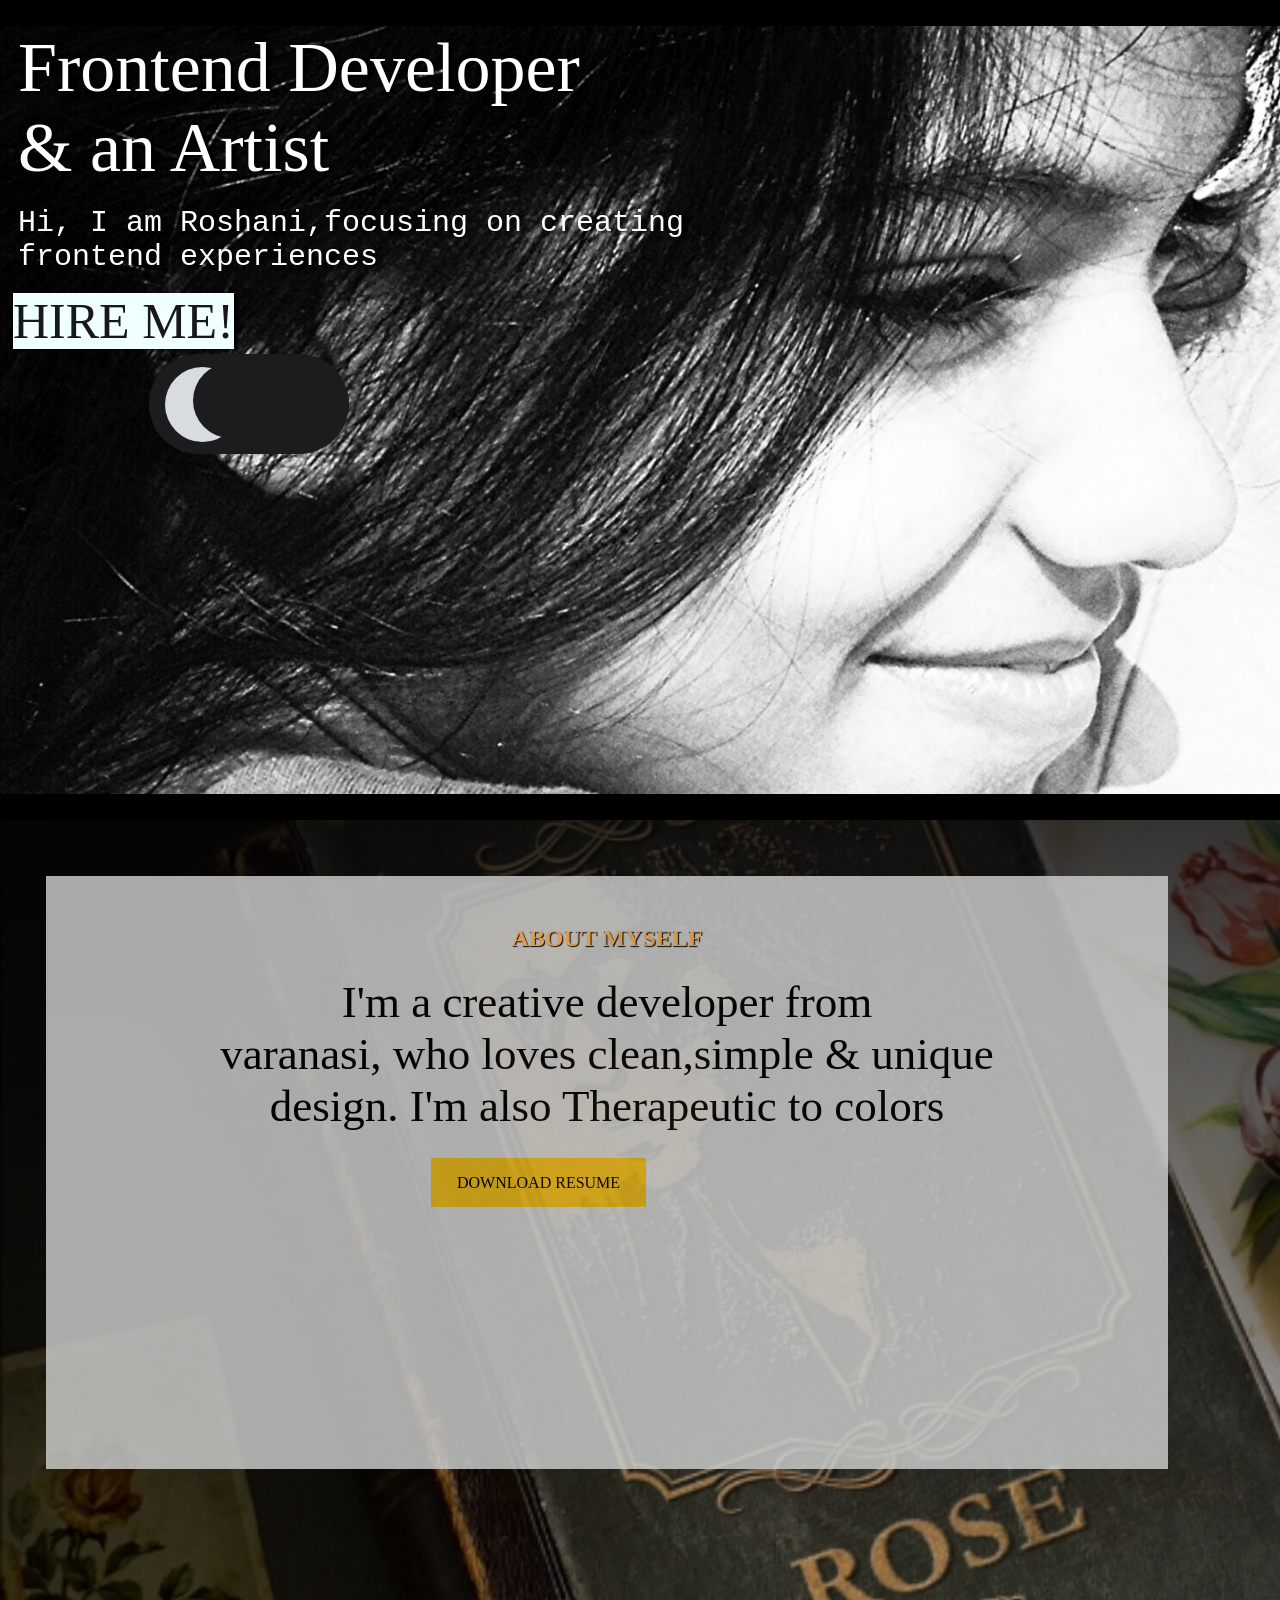
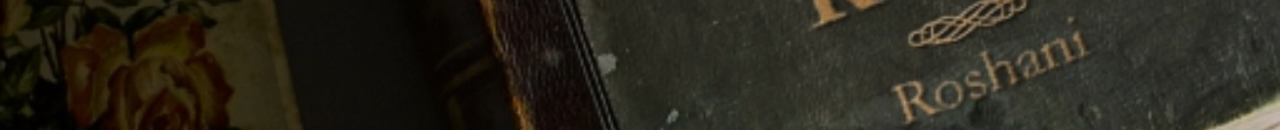
<file: index.html>
<!DOCTYPE html>
<html lang="en">
  <head>
    <meta charset="UTF-8" />
    <meta name="viewport" content="width=device-width, initial-scale=1.0" />
    <title>Document</title>
    <link rel="stylesheet" href="y.css" />
  </head>
   
  <body>
    <div id="d1">
      <div >
        <div class = 'toggle-switch'>
          <label >
              <input type = 'checkbox'>
              <span id = 'slider'></span>
          </label>
          </div>
      
      <script src="/y.js"></script>
  </body>
</html>
</div>
  <p class="p1">Frontend Developer <br>& an Artist</p>
     <p class="p2">Hi, I am Roshani,focusing on creating <br>frontend experiences </p>
     <a href="mailto:roshaniseth19@gmail.com" class="btn">HIRE ME!</a> 
    </div>
    <div id="d2">
      <div class="X">
<H2>ABOUT MYSELF</H2>
<h3>I'm a creative developer from <br>varanasi, who loves clean,simple & unique <br>design. I'm also Therapeutic to colors</h3><br>
<a href="WhatsApp Image 2024-05-26 at 1.15.03 AM.jpeg" download class="r">DOWNLOAD RESUME</a>

 
      </div>
    </div>
   </body>
</html>
</file>
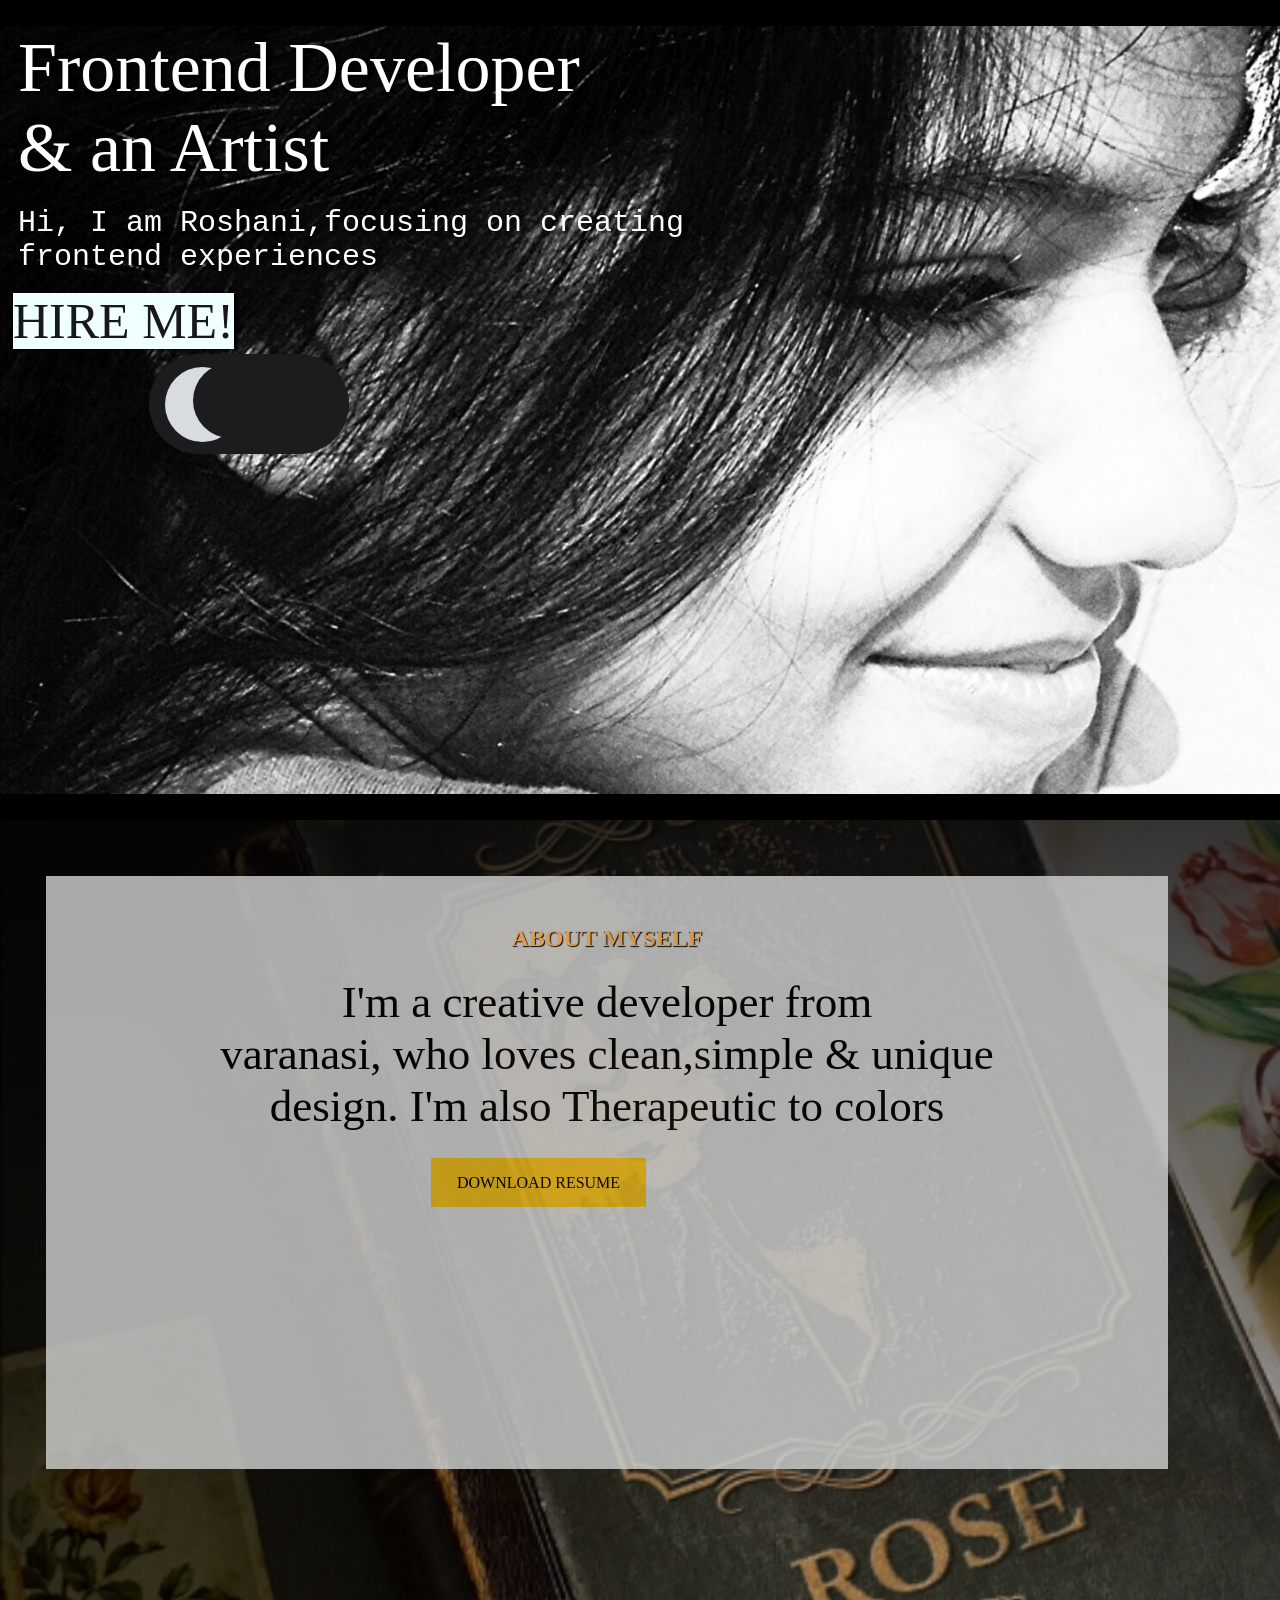
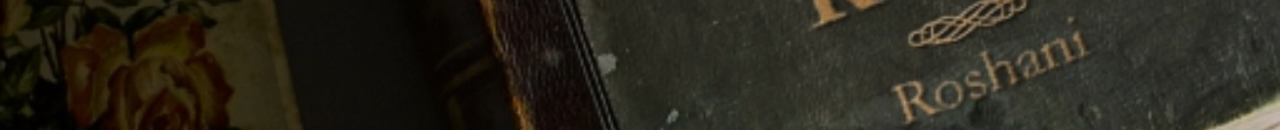
<file: y.html>
<!DOCTYPE html>
<html lang="en">
  <head>
    <meta charset="UTF-8" />
    <meta name="viewport" content="width=device-width, initial-scale=1.0" />
    <title>Document</title>
    <link rel="stylesheet" href="y.css" />
  </head>
   
  <body>
    <div id="d1">
      <div >
        <div class = 'toggle-switch'>
          <label >
              <input type = 'checkbox'>
              <span id = 'slider'></span>
          </label>
          </div>
      
      <script src="/y.js"></script>
  </body>
</html>
</div>
  <p class="p1">Frontend Developer <br>& an Artist</p>
     <p class="p2">Hi, I am Roshani,focusing on creating <br>frontend experiences </p>
     <a href="mailto:roshaniseth19@gmail.com" class="btn">HIRE ME!</a> 
    </div>
    <div id="d2">
      <div class="X">
<H2>ABOUT MYSELF</H2>
<h3>I'm a creative developer from <br>varanasi, who loves clean,simple & unique <br>design. I'm also Therapeutic to colors</h3><br>
<a href="WhatsApp Image 2024-05-26 at 1.15.03 AM.jpeg" download class="r">DOWNLOAD RESUME</a>

 
      </div>
    </div>
    <script src="/y.js"></script>
   </body>
</html>
</file>
<file: y.css>
* {
  margin: 0px;
  padding-top: 0px;
} 
#d1 {
   background-image: url("bgr.jpg");
  height: 90vh;
  width: 100%;
  background-size: contain;
  padding-top: 10px;
  background-position: right;
  background-repeat: no-repeat;
  background-color: rgb(0, 0, 0);
   
}
span img {
  height: 9vh;
    width: 109%;
    
}
div div {
  max-width: 80vw;
  justify-content: space-between;
  margin: auto;
  display: flex;
}
#d2 {
  background-image: linear-gradient(rgba(0, 0, 0, 0.75), rgba(0, 0, 0, 0.1)),
    url("PhotoGrid_Plus_1649877197815.jpg");
  height: 100vh;
  width: 100%;
  background-size: contain;
  padding-top: 10px;
  background-color: black;
  background-repeat: no-repeat;
  background-size: cover;
}
.X {
  background-color: rgb(209, 211, 210);
  margin: 46px;
  padding: 49px;
  height: 55vh;
  width: 82%;
  opacity: 80.7%;
}
 
.p1,.p2{
  color: white;
  margin: 18px;
}
.p1{
  font-size: 70px;
  text-shadow: 4px 1px 4px #000000;
}
.p2{
  font-size: 30px;
  font-family:  'Courier New', monospace;
  text-shadow: 4px 1px 4px #000000;
   

}
.btn{
  background-color: azure;
  color: #181818;
  text-decoration: none;
  font-size: 50px;
  margin: 13px ;
  box-shadow: 4px 1px 4px #000000;;
}
.btn:hover{
  background-color: black;
  color: azure;
  border: 1px solid white;
}
 



  :root {
  --light: #d8dbe0;
  --dark: #1c1c1e;
  --link: rgb(27, 129, 112);
  --link-hover: rgb(24, 94, 82);
}
 

 .toggle-switch {
  position: relative; 
  width: 200px;
}

label {
   position: absolute;
  width: 100%;
  height: 100px;
  background-color: var(--dark);
  border-radius: 50px;
  cursor: pointer;
  top: 344px;
  left: -391px;}

input {
  position: absolute; 
  display: none;
}

#slider {
   position: absolute;
  width: 100%;
  height: 100%;
  border-radius: 50px;
  transition: 0.3s;
}

input:checked ~ #slider {
  background-color: var(--light);
}

#slider::before {
  content: "";
   position: absolute; 
  top: 13px;
  left: 16px;
  width: 75px;
  height: 75px;
  border-radius: 50%;
  box-shadow: inset 28px -4px 0px 0px var(--light);
  background-color: var(--dark);
  transition: 0.3s;
}

input:checked ~ #slider::before {
  transform: translateX(95px);
  background-color: var(--dark);
  box-shadow: none;
}

#d2 .X H2{
 text-align-last: center; 
 color: rgb(255, 182, 94);
 text-shadow: 1px 1px 1px #000000;
}
.X{
  display:block;
}
h3{
text-align: center;
font-size: 45px;
font-weight: 100; 
padding: 24px;
}
.r{
 
  background: hsl(46, 83%, 51%);
  margin: 8px;
  padding: 16px 26px;
  color: rgb(0, 0, 0);
  border: none;
  font-weight: 500;
  margin-left: 336px;
  text-decoration: none;
 
}
.r:hover{
  color:hsl(46, 83%, 51%) ;
  background-color: black;
}
.dark{
  background-color: black;
  color:rgb(255,255,255);
  background: linear-gradient(90deg, rgba(255,255,255,1) 0%, rgba(48,48,51,1) 35%, rgba(0,0,0,1) 100%);
}
  .light{
background-color: white;
color: rgb(255,255,255);
background: linear-gradient(90deg, rgba(255,255,255,1) 0%, rgba(48,48,51,1) 35%, rgba(0,0,0,1) 100%);
}
</file>
